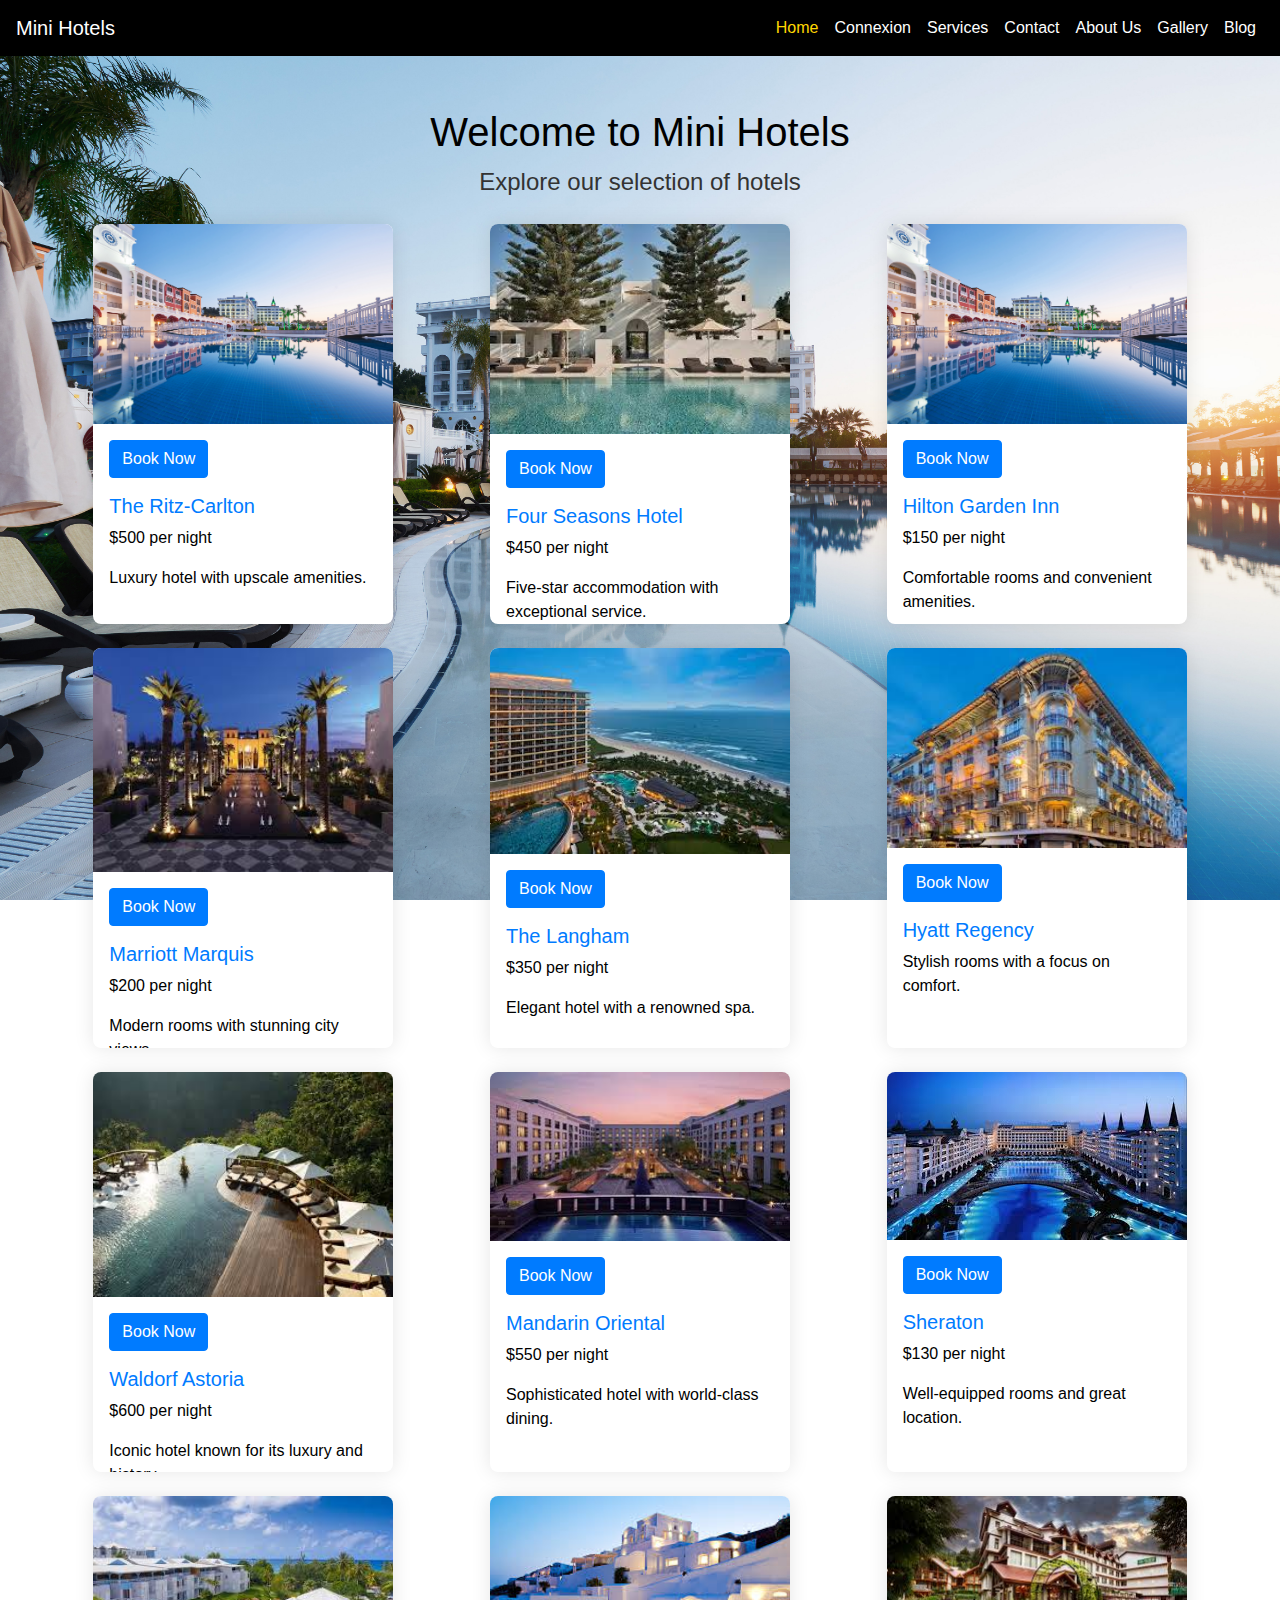
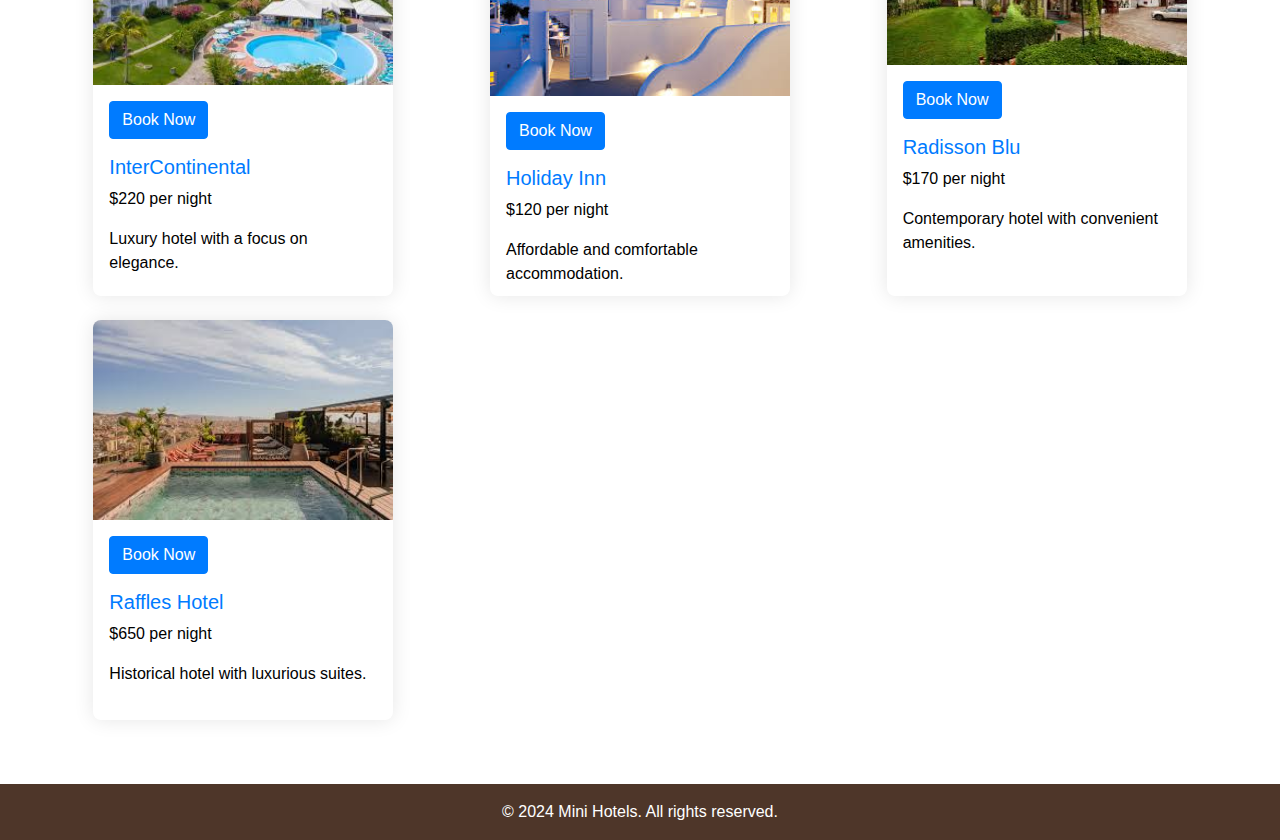
<file: index.html>
<!DOCTYPE html>
<html lang="en">
<head>
    <meta charset="UTF-8">
    <meta name="viewport" content="width=device-width, initial-scale=1.0">
    <title>Mini Hotel Listings</title>
    <link rel="stylesheet" href="https://stackpath.bootstrapcdn.com/bootstrap/4.5.2/css/bootstrap.min.css">
    <link rel="stylesheet" href="styles.css"> <!-- Your custom CSS file -->
    <style>
        body {
            background: url('desgine/lalala.jpg') no-repeat center center fixed;
            background-size: cover; /* Ensure the image covers the entire background */
            font-family: Arial, sans-serif;
            color: #000000; /* Dark gray color for text */
        }

        .navbar {
            background-color: #000000; /* Brown color for navbar */
            margin-bottom: 20px; /* Add some space below the navbar */
        }

        .navbar-brand, .nav-link {
            color: #ffffff !important; /* White text color for navbar */
        }

        .navbar-nav .nav-item.active .nav-link {
            color: #ffd700 !important; /* Gold color for active link */
        }

        .card {
            border: none;
            box-shadow: 0 0 20px rgba(0, 0, 0, 0.1);
            background-color: #ffffff; /* White background for cards */
            transition: transform 0.3s ease-in-out; /* Smooth transition for the zoom effect */
            display: block; /* Ensure the card takes up the full anchor area */
            text-decoration: none; /* Remove underline from links */
            color: inherit; /* Inherit text color */
            border-radius: 8px; /* Rounded corners for the cards */
            overflow: hidden; /* Ensure the image stays within the card bounds */
            width: 100%; /* Ensure all cards have the same width */
            height: 400px; /* Set a fixed height for the cards */
            max-width: 300px; /* Set a maximum width for the cards */
            margin: 0 auto; /* Center the cards horizontally */
        }

        .card:hover {
            transform: scale(1.05); /* Slight zoom in effect */
        }

        .card-body {
            padding: 1rem; /* Decreased padding for smaller content */
            display: flex; /* Flexbox for layout */
            flex-direction: column; /* Column layout */
            justify-content: space-between; /* Space between items */
        }

        .card-title {
            color: #007bff; /* Blue color for hotel names */
            font-size: 1.25rem; /* Adjusted font size */
            margin-bottom: 0.5rem; /* Adjusted margin */
        }

        .card-text {
            color: #000000; /* Dark gray color for text */
            font-size: 1rem; /* Adjusted font size */
        }

        .btn-primary {
            align-self: flex-start; /* Align button to the start (top) */
        }

        footer {
            background-color: #4e3629; /* Brown color for footer */
            color: white; /* White text color for footer */
            padding: 1rem 0; /* Padding for footer */
            text-align: center; /* Center align text */
            position: relative;
            bottom: 0;
            width: 100%;
            margin-top: 20px; /* Add some space above the footer */
        }

        footer p {
            margin: 0; /* Remove default margin from paragraphs */
        }
    </style>
</head>
<body>
    <!-- Navbar -->
    <nav class="navbar navbar-expand-lg navbar-light">
        <a class="navbar-brand" href="#">Mini Hotels</a>
        <button class="navbar-toggler" type="button" data-toggle="collapse" data-target="#navbarNav" aria-controls="navbarNav" aria-expanded="false" aria-label="Toggle navigation">
            <span class="navbar-toggler-icon"></span>
        </button>
        <div class="collapse navbar-collapse" id="navbarNav">
            <ul class="navbar-nav ml-auto">
                <li class="nav-item active">
                    <a class="nav-link" href="#">Home <span class="sr-only">(current)</span></a>
                </li>
                <li class="nav-item">
                    <a class="nav-link" href="LOGIN.php">Connexion</a>
                </li>
                <li class="nav-item">
                    <a class="nav-link" href="services.php">Services</a>
                </li>
                <li class="nav-item">
                    <a class="nav-link" href="#">Contact</a>
                </li>
                <li class="nav-item">
                    <a class="nav-link" href="#">About Us</a>
                </li>
                <li class="nav-item">
                    <a class="nav-link" href="#">Gallery</a>
                </li>
                <li class="nav-item">
                    <a class="nav-link" href="#">Blog</a>
                </li>
                <!-- Add more nav items as needed -->
            </ul>
        </div>
    </nav>

    <div class="container mt-4">
        <div class="text-center mb-4">
            <h1>Welcome to Mini Hotels</h1>
            <p class="lead">Explore our selection of hotels</p>
        </div>

        <div class="row">
            <!-- Card for The Ritz-Carlton -->
            <div class="col-md-4 mb-4">
                <div class="card">
                    <img src="desgine/dada.jpg" class="card-img-top" alt="The Ritz-Carlton">
                    <div class="card-body">
                        <a href="hotela.html" class="btn btn-primary mb-3">Book Now</a>
                        <h5 class="card-title">The Ritz-Carlton</h5>
                        <p class="card-text">$500 per night</p>
                        <p class="card-text">Luxury hotel with upscale amenities.</p>
                    </div>
                </div>
            </div>
            
            <!-- Card for Four Seasons Hotel -->
            <div class="col-md-4 mb-4">
                <div class="card">
                    <img src="desgine/leo.jpeg" class="card-img-top" alt="Four Seasons Hotel">
                    <div class="card-body">
                        <a href="hotelB.html" class="btn btn-primary mb-3">Book Now</a>
                        <h5 class="card-title">Four Seasons Hotel</h5>
                        <p class="card-text">$450 per night</p>
                        <p class="card-text">Five-star accommodation with exceptional service.</p>
                    </div>
                </div>
            </div>
            
            <!-- Card for Hilton Garden Inn -->
            <div class="col-md-4 mb-4">
                <div class="card">
                    <img src="desgine/nono.jpg" class="card-img-top" alt="Hilton Garden Inn">
                    <div class="card-body">
                        <a href="hotelC.html" class="btn btn-primary mb-3">Book Now</a>
                        <h5 class="card-title">Hilton Garden Inn</h5>
                        <p class="card-text">$150 per night</p>
                        <p class="card-text">Comfortable rooms and convenient amenities.</p>
                    </div>
                </div>
            </div>
            

            <div class="col-md-4 mb-4">
                <div class="card">
                    <img src="desgine/kada.jpeg" class="card-img-top" alt="Marriott Marquis">
                    <div class="card-body">
                        <a href="hotelD.html" class="btn btn-primary mb-3">Book Now</a>
                        <h5 class="card-title">Marriott Marquis</h5>
                        <p class="card-text">$200 per night</p>
                        <p class="card-text">Modern rooms with stunning city views.</p>
                    </div>
                </div>
            </div>

            <div class="col-md-4 mb-4">
                <div class="card">
                    <img src="desgine/imaes.jpeg" class="card-img-top" alt="The Langham">
                    <div class="card-body">
                        <a href="hotelE.html" class="btn btn-primary mb-3">Book Now</a>
                        <h5 class="card-title">The Langham</h5>
                        <p class="card-text">$350 per night</p>
                        <p class="card-text">Elegant hotel with a renowned spa.</p>
                    </div>
                </div>
            </div>

            <div class="col-md-4 mb-4">
                <div class="card">
                    <img src="desgine/haha.jpeg" class="card-img-top" alt="Hyatt Regency">
                    <div class="card-body">
                        <a href="hotelF.html" class="btn btn-primary mb-3">Book Now</a>
                        <h5 class="card-title">Hyatt Regency</h5>
                        <p class="card-text">Stylish rooms with a focus on comfort.</p>
                    </div>
                </div>
            </div>

            <!-- Waldorf Astoria -->
            <div class="col-md-4 mb-4">
                <div class="card">
                    <img src="desgine/messi.jpeg" class="card-img-top" alt="Waldorf Astoria">
                    <div class="card-body">
                        <a href="hotelG.html" class="btn btn-primary mb-3">Book Now</a>
                        <h5 class="card-title">Waldorf Astoria</h5>
                        <p class="card-text">$600 per night</p>
                        <p class="card-text">Iconic hotel known for its luxury and history.</p>
                    </div>
                </div>
            </div>

            <!-- Mandarin Oriental -->
            <div class="col-md-4 mb-4">
                <div class="card">
                    <img src="desgine/images (1).jpeg" class="card-img-top" alt="Mandarin Oriental">
                    <div class="card-body">
                        <a href="hotelH.html" class="btn btn-primary mb-3">Book Now</a>
                        <h5 class="card-title">Mandarin Oriental</h5>
                        <p class="card-text">$550 per night</p>
                        <p class="card-text">Sophisticated hotel with world-class dining.</p>
                    </div>
                </div>
            </div>

            <!-- Sheraton -->
            <div class="col-md-4 mb-4">
                <div class="card">
                    <img src="desgine/vava.jpeg" class="card-img-top" alt="Sheraton">
                    <div class="card-body">
                        <a href="hotelI.html" class="btn btn-primary mb-3">Book Now</a>
                        <h5 class="card-title">Sheraton</h5>
                        <p class="card-text">$130 per night</p>
                        <p class="card-text">Well-equipped rooms and great location.</p>
                    </div>
                </div>
            </div>

            <!-- InterContinental -->
            <div class="col-md-4 mb-4">
                <div class="card">
                    <img src="desgine/opop.jpeg" class="card-img-top" alt="InterContinental">
                    <div class="card-body">
                        <a href="hotelJ.html" class="btn btn-primary mb-3">Book Now</a>
                        <h5 class="card-title">InterContinental</h5>
                        <p class="card-text">$220 per night</p>
                        <p class="card-text">Luxury hotel with a focus on elegance.</p>
                    </div>
                </div>
            </div>

            <!-- Holiday Inn -->
            <div class="col-md-4 mb-4">
                <div class="card">
                    <img src="desgine/tata.jpeg" class="card-img-top" alt="Holiday Inn">
                    <div class="card-body">
                        <a href="hotelK.html" class="btn btn-primary mb-3">Book Now</a>
                        <h5 class="card-title">Holiday Inn</h5>
                        <p class="card-text">$120 per night</p>
                        <p class="card-text">Affordable and comfortable accommodation.</p>
                    </div>
                </div>
            </div>

            <!-- Radisson Blu -->
            <div class="col-md-4 mb-4">
                <div class="card">
                    <img src="desgine/titi.jpeg" class="card-img-top" alt="Radisson Blu">
                    <div class="card-body">
                        <a href="hotelL.html" class="btn btn-primary mb-3">Book Now</a>
                        <h5 class="card-title">Radisson Blu</h5>
                        <p class="card-text">$170 per night</p>
                        <p class="card-text">Contemporary hotel with convenient amenities.</p>
                    </div>
                </div>
            </div>

            <!-- Raffles Hotel -->
            <div class="col-md-4 mb-4">
                <div class="card">
                    <img src="desgine/toto.jpeg" class="card-img-top" alt="Raffles Hotel">
                    <div class="card-body">
                        <a href="hotelM.html" class="btn btn-primary mb-3">Book Now</a>
                        <h5 class="card-title">Raffles Hotel</h5>
                        <p class="card-text">$650 per night</p>
                        <p class="card-text">Historical hotel with luxurious suites.</p>
                    </div>
                </div>
            </div>

            <!-- Ritz-Carlton Reserve -->
            <!-- More static hotel cards here... -->
        </div>
    </div>

    <footer>
        <p>&copy; 2024 Mini Hotels. All rights reserved.</p>
    </footer>
    
    <script src="https://code.jquery.com/jquery-3.5.1.slim.min.js"></script>
    <script src="https://cdn.jsdelivr.net/npm/@popperjs/core@2.5.4/dist/umd/popper.min.js"></script>
    <script src="https://stackpath.bootstrapcdn.com/bootstrap/4.5.2/js/bootstrap.min.js"></script>
</body>
</html>
</file>
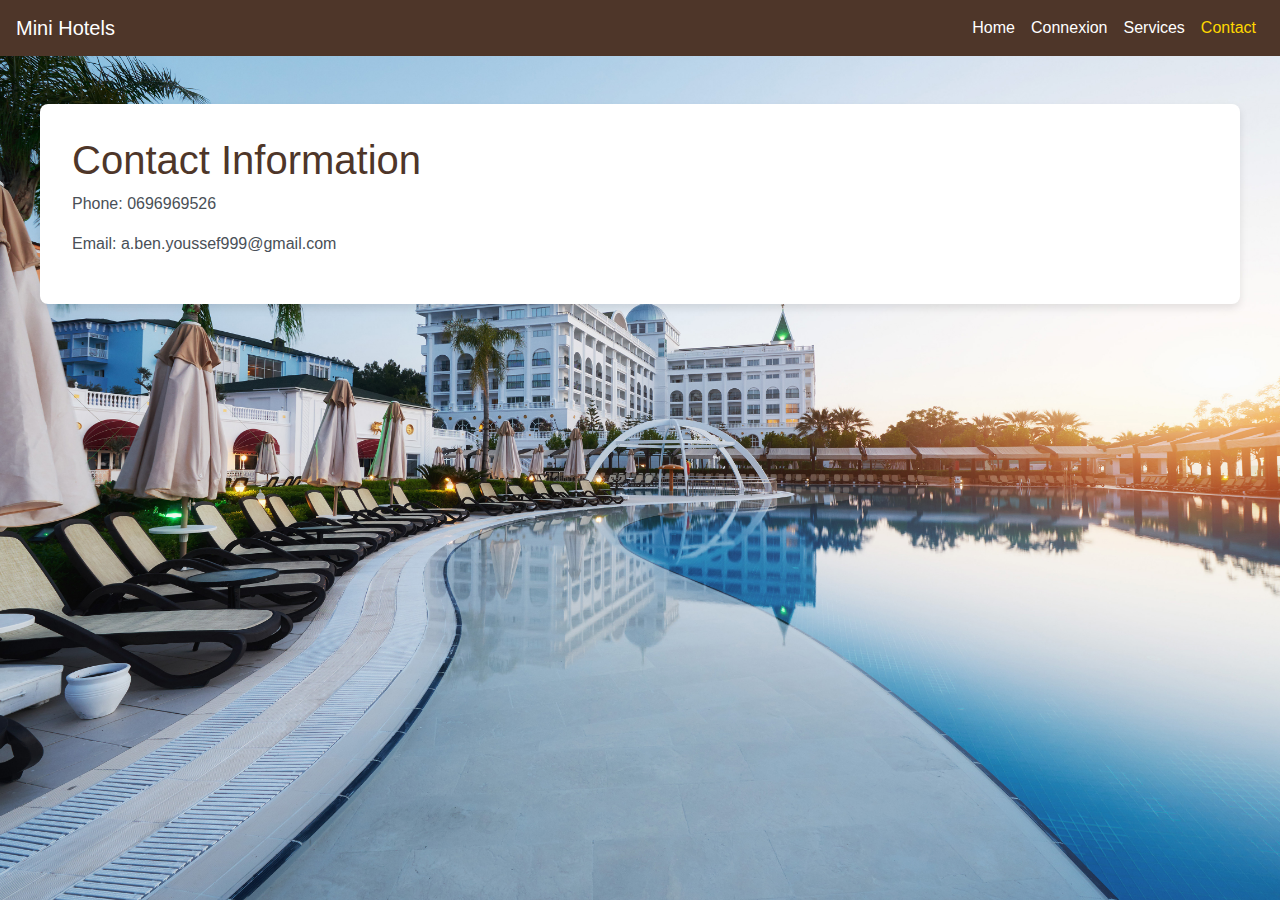
<file: contact.html>
<!DOCTYPE html>
<html lang="en">
<head>
    <meta charset="UTF-8">
    <meta name="viewport" content="width=device-width, initial-scale=1.0">
    <title>Contact</title>
    <link rel="stylesheet" href="https://stackpath.bootstrapcdn.com/bootstrap/4.5.2/css/bootstrap.min.css">
    <link rel="stylesheet" href="styles.css"> <!-- Your custom CSS file -->
    <style>
        /* Custom styles */
        body {
            background-color: #f5f5f5; /* Light gray background color */
        }
        .navbar {
            background-color: #4e3629; /* Brown color for navbar */
        }
        .navbar-brand, .nav-link {
            color: #ffffff !important; /* White text color for navbar */
        }
        .navbar-nav .nav-item.active .nav-link {
            color: #ffd700 !important; /* Gold color for active link */
        }
        .container {
            background-color: #ffffff; /* White background for container */
            border-radius: 8px; /* Rounded corners */
            padding: 2rem; /* Padding for content */
            box-shadow: 0 4px 8px rgba(0, 0, 0, 0.1); /* Subtle shadow */
        }
        h1 {
            color: #4e3629; /* Brown color for heading */
        }
        p {
            color: #495057; /* Dark gray color for text */
        }
    </style>
</head>
<body>
    <!-- Navbar -->
    <nav class="navbar navbar-expand-lg navbar-light">
        <a class="navbar-brand" href="index.php">Mini Hotels</a>
        <button class="navbar-toggler" type="button" data-toggle="collapse" data-target="#navbarNav" aria-controls="navbarNav" aria-expanded="false" aria-label="Toggle navigation">
            <span class="navbar-toggler-icon"></span>
        </button>
        <div class="collapse navbar-collapse" id="navbarNav">
            <ul class="navbar-nav ml-auto">
                <li class="nav-item">
                    <a class="nav-link" href="index.php">Home</a>
                </li>
                <li class="nav-item">
                    <a class="nav-link" href="#">Connexion</a>
                </li>
                <li class="nav-item">
                    <a class="nav-link" href="services.php">Services</a>
                </li>
                <li class="nav-item active">
                    <a class="nav-link" href="contact.php">Contact <span class="sr-only">(current)</span></a>
                </li>
            </ul>
        </div>
    </nav>

    <div class="container mt-5">
        <h1>Contact Information</h1>
        <p>Phone: 0696969526</p>
        <p>Email: a.ben.youssef999@gmail.com</p>
    </div>
    
    <script src="https://code.jquery.com/jquery-3.5.1.slim.min.js"></script>
    <script src="https://cdn.jsdelivr.net/npm/@popperjs/core@2.5.4/dist/umd/popper.min.js"></script>
    <script src="https://stackpath.bootstrapcdn.com/bootstrap/4.5.2/js/bootstrap.min.js"></script>
</body>
</html>
</file>
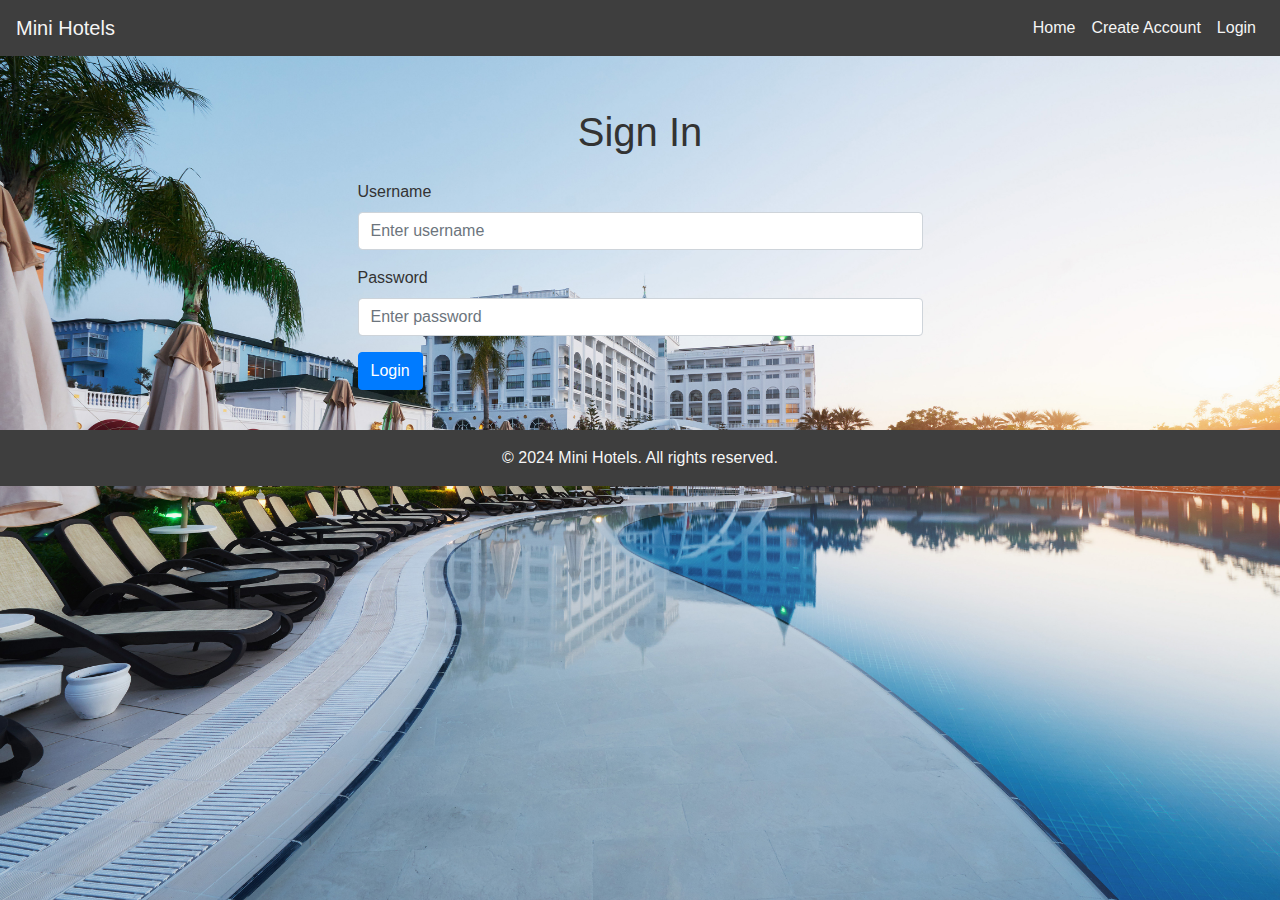
<file: create_account.html>
<!DOCTYPE html>
<html lang="en">
<head>
    <meta charset="UTF-8">
    <meta name="viewport" content="width=device-width, initial-scale=1.0">
    <title>Sign In</title>
    <link rel="stylesheet" href="https://stackpath.bootstrapcdn.com/bootstrap/4.5.2/css/bootstrap.min.css">
    <link rel="stylesheet" href="styles.css"> <!-- Your custom CSS file -->
    <style>
        /* Add custom styles here */
    </style>
</head>
<body>
    <!-- Navbar -->
    <nav class="navbar navbar-expand-lg navbar-light">
        <a class="navbar-brand" href="#">Mini Hotels</a>
        <button class="navbar-toggler" type="button" data-toggle="collapse" data-target="#navbarNav" aria-controls="navbarNav" aria-expanded="false" aria-label="Toggle navigation">
            <span class="navbar-toggler-icon"></span>
        </button>
        <div class="collapse navbar-collapse" id="navbarNav">
            <ul class="navbar-nav ml-auto">
                <li class="nav-item">
                    <a class="nav-link" href="#">Home</a>
                </li>
                <li class="nav-item">
                    <a class="nav-link" href="create_account.php">Create Account</a>
                </li>
                <li class="nav-item">
                    <a class="nav-link" href="login.php">Login</a>
                </li>
                <!-- Add more nav items as needed -->
            </ul>
        </div>
    </nav>

    <div class="container mt-4">
        <div class="text-center mb-4">
            <h1>Sign In</h1>
        </div>

        <div class="row justify-content-center">
            <div class="col-md-6">
                <form action="creatacc.php" method="POST">
                    <div class="form-group">
                        <label for="username">Username</label>
                        <input type="text" class="form-control" id="username" name="username" placeholder="Enter username" required>
                    </div>
                    <div class="form-group">
                        <label for="password">Password</label>
                        <input type="password" class="form-control" id="password" name="password" placeholder="Enter password" required>
                    </div>
                    <button type="submit" class="btn btn-primary">Login</button>
                </form>
            </div>
        </div>
    </div>

    <footer>
        <p>&copy; 2024 Mini Hotels. All rights reserved.</p>
    </footer>
    
    <script src="https://code.jquery.com/jquery-3.5.1.slim.min.js"></script>
    <script src="https://cdn.jsdelivr.net/npm/@popperjs/core@2.5.4/dist/umd/popper.min.js"></script>
    <script src="https://stackpath.bootstrapcdn.com/bootstrap/4.5.2/js/bootstrap.min.js"></script>
</body>
</html>
</file>
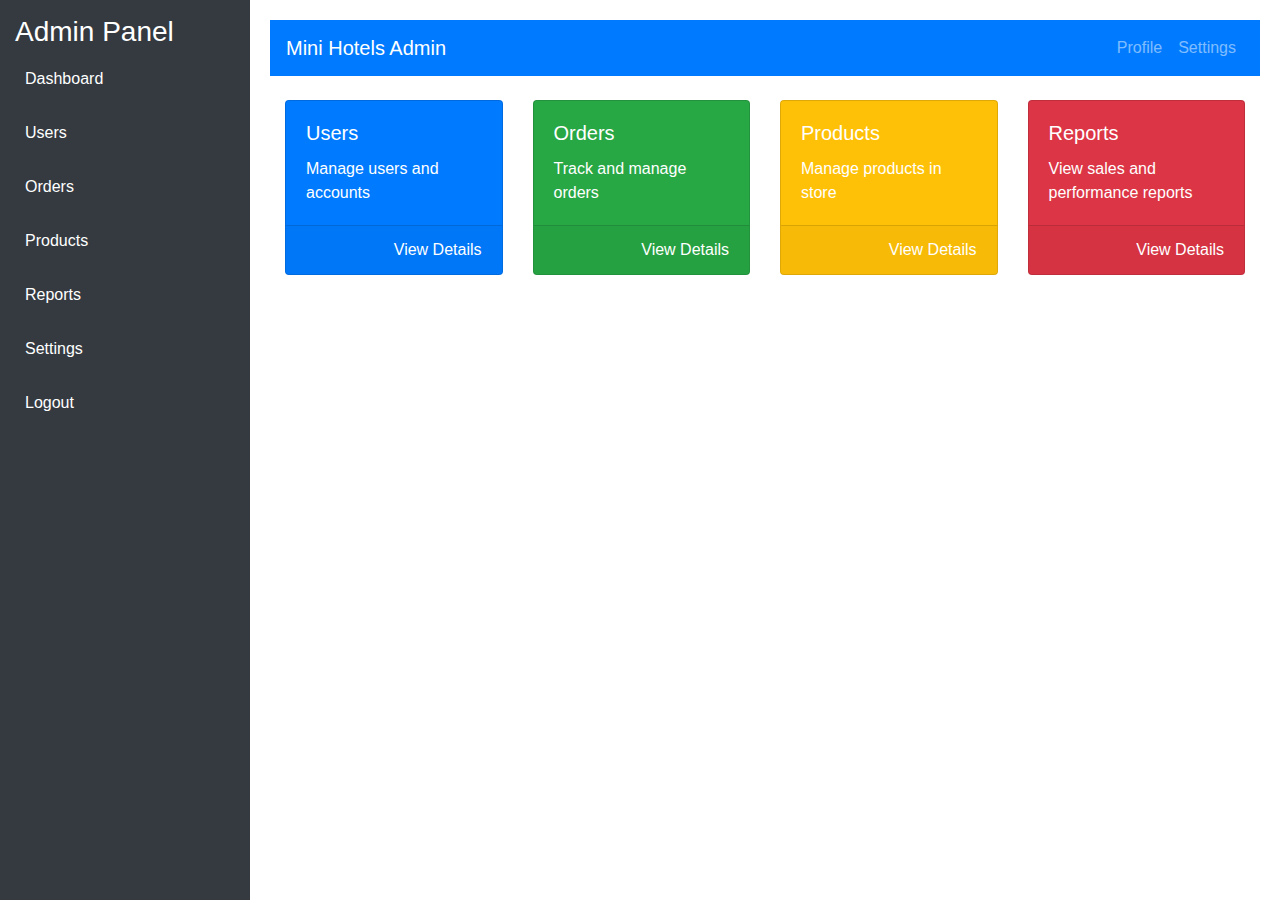
<file: dashboard.html>
<!DOCTYPE html>
<html lang="en">
<head>
    <meta charset="UTF-8">
    <meta name="viewport" content="width=device-width, initial-scale=1.0">
    <title>Admin Dashboard</title>
    <link rel="stylesheet" href="https://stackpath.bootstrapcdn.com/bootstrap/4.5.2/css/bootstrap.min.css">
    <style>
        body {
            display: flex;
            height: 100vh;
        }
        .sidebar {
            background-color: #343a40;
            min-width: 250px;
            color: #fff;
            padding: 15px;
        }
        .sidebar a {
            color: #fff;
            text-decoration: none;
            display: block;
            padding: 10px;
            margin-bottom: 10px;
        }
        .sidebar a:hover {
            background-color: #495057;
        }
        .content {
            flex: 1;
            padding: 20px;
        }
        .navbar {
            background-color: #007bff;
        }
    </style>
</head>
<body>
    <!-- Sidebar -->
    <div class="sidebar">
        <h3>Admin Panel</h3>
        <a href="#">Dashboard</a>
        <a href="#">Users</a>
        <a href="#">Orders</a>
        <a href="index.php">Products</a>
        <a href="#">Reports</a>
        <a href="#">Settings</a>
        <a href="index.php">Logout</a>
    </div>

    <!-- Content Area -->
    <div class="content">
        <!-- Navbar -->
        <nav class="navbar navbar-expand-lg navbar-dark mb-4">
            <a class="navbar-brand" href="#">Mini Hotels Admin</a>
            <button class="navbar-toggler" type="button" data-toggle="collapse" data-target="#navbarNav" aria-controls="navbarNav" aria-expanded="false" aria-label="Toggle navigation">
                <span class="navbar-toggler-icon"></span>
            </button>
            <div class="collapse navbar-collapse" id="navbarNav">
                <ul class="navbar-nav ml-auto">
                    <li class="nav-item">
                        <a class="nav-link" href="#">Profile</a>
                    </li>
                    <li class="nav-item">
                        <a class="nav-link" href="#">Settings</a>
                    </li>
                </ul>
            </div>
        </nav>

        <!-- Main Content -->
        <div class="container">
            <div class="row">
                <div class="col-lg-3 col-md-6">
                    <div class="card text-white bg-primary mb-4">
                        <div class="card-body">
                            <h5 class="card-title">Users</h5>
                            <p class="card-text">Manage users and accounts</p>
                        </div>
                        <div class="card-footer text-right">
                            <a href="#" class="text-white">View Details</a>
                        </div>
                    </div>
                </div>
                <div class="col-lg-3 col-md-6">
                    <div class="card text-white bg-success mb-4">
                        <div class="card-body">
                            <h5 class="card-title">Orders</h5>
                            <p class="card-text">Track and manage orders</p>
                        </div>
                        <div class="card-footer text-right">
                            <a href="#" class="text-white">View Details</a>
                        </div>
                    </div>
                </div>
                <div class="col-lg-3 col-md-6">
                    <div class="card text-white bg-warning mb-4">
                        <div class="card-body">
                            <h5 class="card-title">Products</h5>
                            <p class="card-text">Manage products in store</p>
                        </div>
                        <div class="card-footer text-right">
                            <a href="#" class="text-white">View Details</a>
                        </div>
                    </div>
                </div>
                <div class="col-lg-3 col-md-6">
                    <div class="card text-white bg-danger mb-4">
                        <div class="card-body">
                            <h5 class="card-title">Reports</h5>
                            <p class="card-text">View sales and performance reports</p>
                        </div>
                        <div class="card-footer text-right">
                            <a href="#" class="text-white">View Details</a>
                        </div>
                    </div>
                </div>
            </div>
        </div>
    </div>

    <script src="https://code.jquery.com/jquery-3.5.1.slim.min.js"></script>
    <script src="https://cdn.jsdelivr.net/npm/@popperjs/core@2.5.4/dist/umd/popper.min.js"></script>
    <script src="https://stackpath.bootstrapcdn.com/bootstrap/4.5.2/js/bootstrap.min.js"></script>
</body>
</html>
</file>
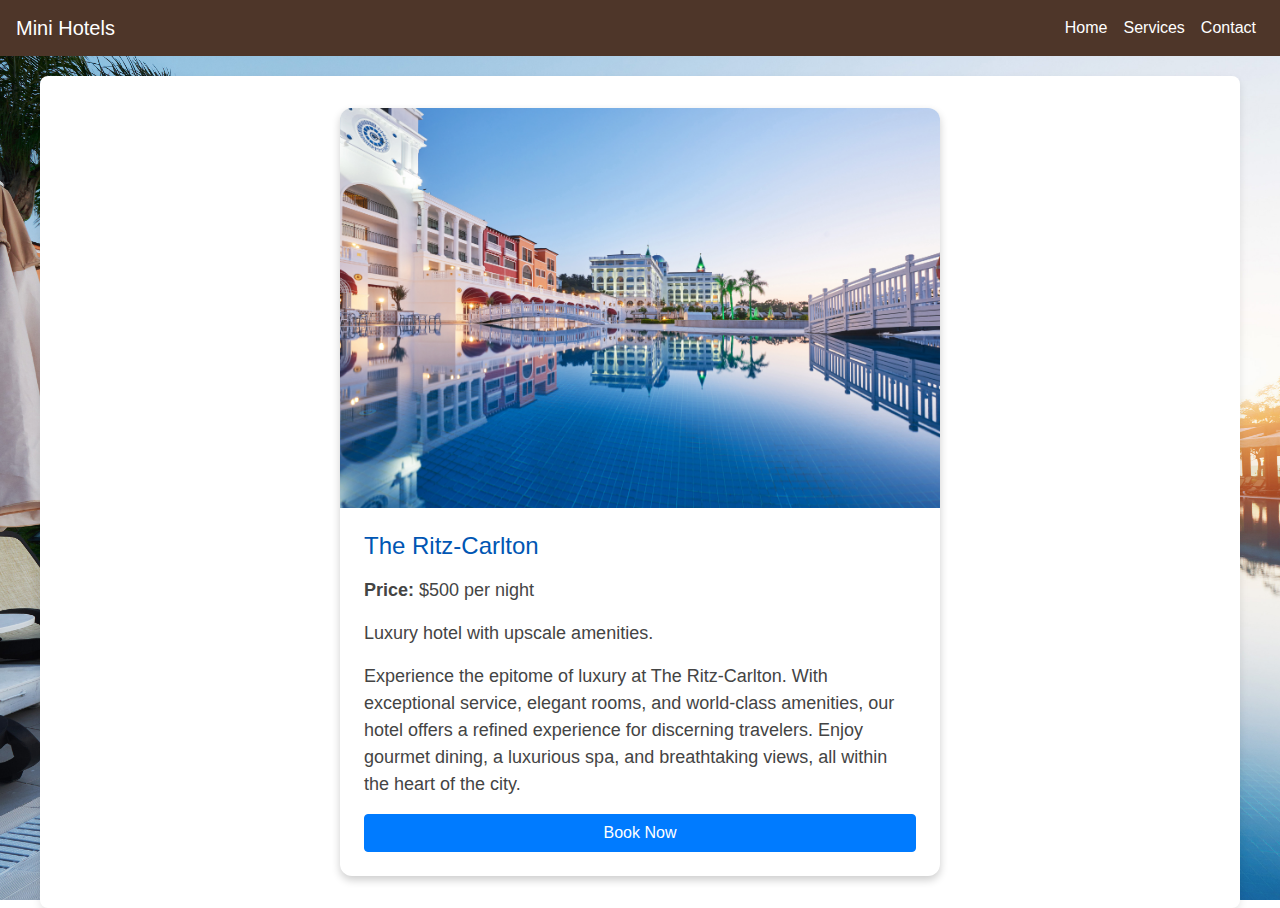
<file: hotela.html>
<!DOCTYPE html>
<html lang="en">
<head>
    <meta charset="UTF-8">
    <meta name="viewport" content="width=device-width, initial-scale=1.0">
    <title>The Ritz-Carlton - Hotel Details</title>
    <link rel="stylesheet" href="https://stackpath.bootstrapcdn.com/bootstrap/4.5.2/css/bootstrap.min.css">
    <link rel="stylesheet" href="styles.css"> <!-- Your custom CSS file -->
    <style>
        /* Custom styles */
        .navbar {
            background-color: #4e3629; /* Brown color for navbar */
        }
        .navbar-brand, .nav-link {
            color: #ffffff !important; /* White text color for navbar */
        }
        .navbar-nav .nav-item.active .nav-link {
            color: #ffd700 !important; /* Gold color for active link */
        }
        .container {
            background-color: #ffffff; /* White background for container */
            border-radius: 8px; /* Rounded corners */
            padding: 2rem; /* Padding for content */
            box-shadow: 0 4px 8px rgba(0, 0, 0, 0.1); /* Subtle shadow */
        }
        h1 {
            color: #4e3629; /* Brown color for heading */
        }
        p {
            color: #495057; /* Dark gray color for text */
        }
        .card {
            max-width: 600px; /* Set a maximum width for the card */
            margin: auto; /* Center the card within its column */
        }
        .card-body {
            padding: 1.5rem; /* Padding inside the card */
        }
    </style>
</head>
<body>
    <!-- Navbar -->
    <nav class="navbar navbar-expand-lg navbar-light">
        <a class="navbar-brand" href="#">Mini Hotels</a>
        <button class="navbar-toggler" type="button" data-toggle="collapse" data-target="#navbarNav" aria-controls="navbarNav" aria-expanded="false" aria-label="Toggle navigation">
            <span class="navbar-toggler-icon"></span>
        </button>
        <div class="collapse navbar-collapse" id="navbarNav">
            <ul class="navbar-nav ml-auto">
                <li class="nav-item">
                    <a class="nav-link" href="index.php">Home</a>
                </li>
                <li class="nav-item">
                    <a class="nav-link" href="services.php">Services</a>
                </li>
                <li class="nav-item">
                    <a class="nav-link" href="contact.php">Contact</a>
                </li>
                <!-- Add more nav items as needed -->
            </ul>
        </div>
    </nav>

    <div class="container mt-7">
        <div class="card">
            <img src="desgine/dada.jpg" class="card-img-top" alt="The Ritz-Carlton">
            <div class="card-body">
                <h1 class="card-title">The Ritz-Carlton</h1>
                <p class="card-text"><strong>Price:</strong> $500 per night</p>
                <p class="card-text">Luxury hotel with upscale amenities.</p>
                <p class="card-text">Experience the epitome of luxury at The Ritz-Carlton. With exceptional service, elegant rooms, and world-class amenities, our hotel offers a refined experience for discerning travelers. Enjoy gourmet dining, a luxurious spa, and breathtaking views, all within the heart of the city.</p>
                <a href="booking.html" class="btn btn-primary">Book Now</a>
            </div>
        </div>
    </div>
    
    <script src="https://code.jquery.com/jquery-3.5.1.slim.min.js"></script>
    <script src="https://cdn.jsdelivr.net/npm/@popperjs/core@2.5.4/dist/umd/popper.min.js"></script>
    <script src="https://stackpath.bootstrapcdn.com/bootstrap/4.5.2/js/bootstrap.min.js"></script>
</body>
</html>
</file>
<file: styles.css>
/* Reset default margin and padding */
* {
    margin: 0;
    padding: 0;
    box-sizing: border-box;
}

body {
    background: url('desgine/lalala.jpg') no-repeat center center fixed;
    background-size: cover; /* Ensure the image covers the entire background */
    font-family: 'Helvetica Neue', Arial, sans-serif; /* Modern font */
    color: #333; /* Darker gray for better readability */
}

.container {
    max-width: 1200px; /* Adjusted max-width to allow more space for larger cards */
    margin: 0 auto;
    padding: 20px;
}

.navbar {
    background-color: #3e3e3e; /* Darker background for navbar */
    margin-bottom: 20px; /* Add some space below the navbar */
}

.navbar-brand, .nav-link {
    color: #f5f5f5 !important; /* Light color for navbar text */
}

.navbar-nav .nav-item.active .nav-link {
    color: #ffcc00 !important; /* Bright gold for active link */
}

.card {
    border: none;
    box-shadow: 0 4px 8px rgba(0, 0, 0, 0.2); /* Slightly more pronounced shadow */
    background-color: #ffffff; /* White background for cards */
    transition: transform 0.3s ease, box-shadow 0.3s ease; /* Smooth transition for the zoom effect and shadow */
    display: block; /* Ensure the card takes up the full anchor area */
    text-decoration: none; /* Remove underline from links */
    color: inherit; /* Inherit text color */
    border-radius: 12px; /* More rounded corners for a modern look */
    overflow: hidden; /* Ensure the image stays within the card bounds */
}

.card:hover {
    transform: scale(1.03); /* Slight zoom in effect */
    box-shadow: 0 8px 16px rgba(0, 0, 0, 0.3); /* Enhanced shadow on hover */
}

.card-body {
    padding: 2rem; /* Increased padding for larger content */
    display: flex;
    flex-direction: column;
    justify-content: space-between; /* Space between items */
}

.card-title {
    color: #0056b3; /* Deep blue for hotel names */
    font-size: 1.5rem; /* Increased font size */
    margin-bottom: 1rem; /* Increased margin */
}

.card-text {
    color: #444; /* Slightly lighter gray for text */
    font-size: 1.125rem; /* Increased font size */
}

.btn-primary {
    background-color: #007bff; /* Bright blue for buttons */
    border-color: #007bff; /* Matching border color */
    transition: background-color 0.3s ease, border-color 0.3s ease; /* Smooth transition */
}

.btn-primary:hover {
    background-color: #0056b3; /* Darker blue on hover */
    border-color: #004085; /* Even darker border color */
}

.mt-5 {
    margin-top: 3rem !important;
}

.mt-4 {
    margin-top: 2rem !important;
}

.lead {
    font-size: 1.5rem; /* Increased font size */
    color: #333; /* Dark gray color for lead text */
}

footer {
    background-color: #3e3e3e; /* Darker background for footer */
    color: #f5f5f5; /* Light color for footer text */
    padding: 1rem 0; /* Padding for footer */
    text-align: center; /* Center align text */
    position: relative;
    bottom: 0;
    width: 100%;
    margin-top: 20px; /* Add some space above the footer */
}

footer p {
    margin: 0; /* Remove default margin from paragraphs */
}
</file>
